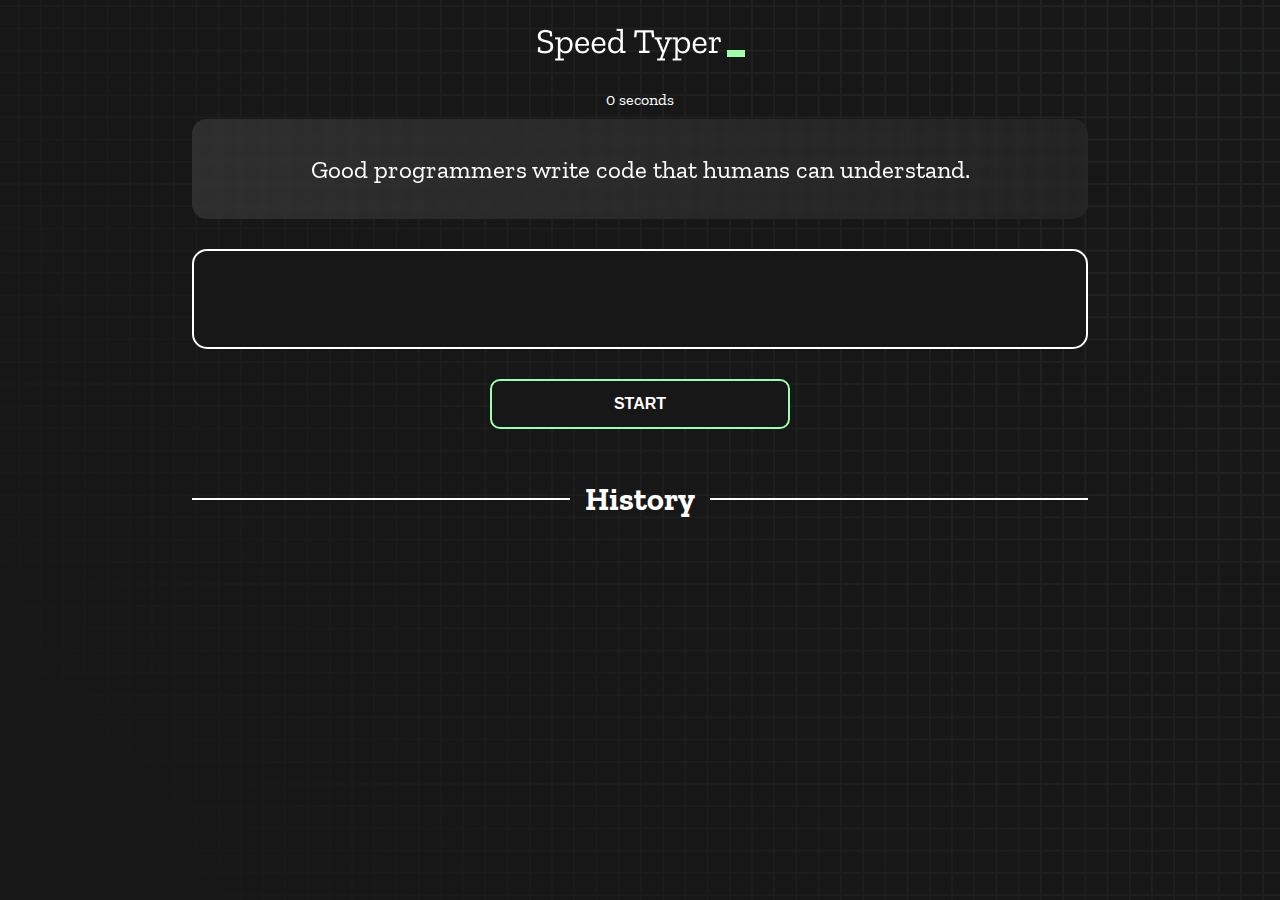
<file: index.html>
<!DOCTYPE html>
<html lang="en">
  <head>
    <meta charset="UTF-8" />
    <meta http-equiv="X-UA-Compatible" content="IE=edge" />
    <meta name="viewport" content="width=device-width, initial-scale=1.0" />
    <title>Speed Monster</title>
    <link rel="stylesheet" href="styles.css" />
    <link rel="preconnect" href="https://fonts.googleapis.com" />
    <link rel="preconnect" href="https://fonts.gstatic.com" crossorigin />
    <link
      href="https://fonts.googleapis.com/css2?family=Zilla+Slab:wght@300;400;500&display=swap"
      rel="stylesheet"
    />
  </head>
  <body>
    <h1 class="title"><img src="./logo.png" /></h1>
    <div id="show-time">0 seconds</div>

    <div class="box-container">
      <div id="question"></div>

      <div id="display" class="inactive"></div>

      <div class="buttons">
        <button id="starts">START</button>
      </div>

      <div class="divider-container">
        <div class="line"></div>
        <h1 class="title2">History</h1>
        <div class="line"></div>
      </div>
      <div id="histories"></div>
    </div>

    <div id="countdown"></div>
    <div id="modal-background" class="hidden"></div>
    <div id="result" class="hidden"></div>

    <script src="./history.js"></script>
    <script src="./script.js"></script>
  </body>
</html>
</file>
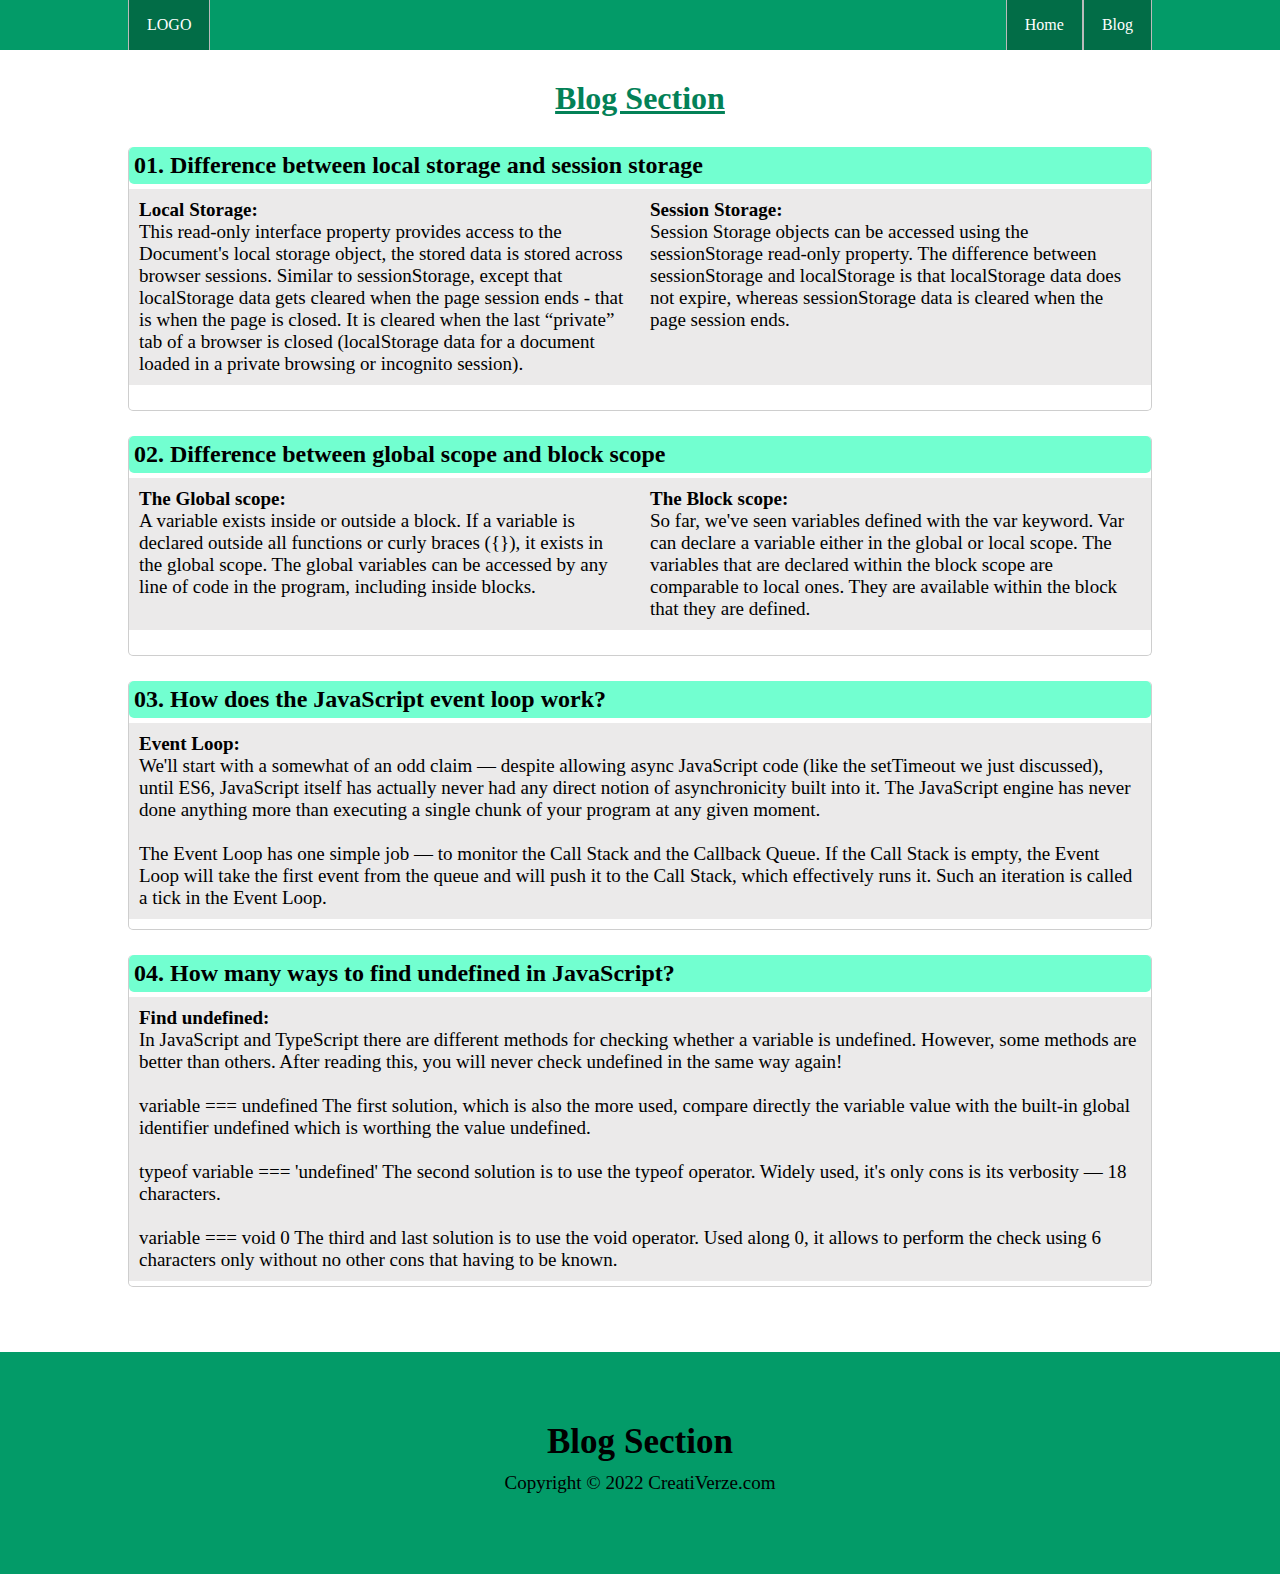
<file: blog.html>
<!DOCTYPE html>
<html lang="en">
  <head>
    <meta charset="UTF-8" />
    <meta http-equiv="X-UA-Compatible" content="IE=edge" />
    <meta name="viewport" content="width=device-width, initial-scale=1.0" />
    <title>Blog Section</title>
    <link rel="stylesheet" href="blog.css" />
  </head>
  <body>
    <header>
      <nav>
        <div class="navbar-color">
          <ul class="box-container">
            <li><a href="index.html">LOGO</a></li>
            <li style="float:right"><a class="" href="blog.html">Blog</a></li>
            <li style="float:right"><a href="index.html">Home</a></li>
          </ul>
        </div>
      </nav>
      <a style="color: rgb(3, 129, 87);" href="index.html"><h1 class="header-title">Blog Section</h1></a>
    </header>

    <main>
      <section class="box-container">
        <!-- ----------------------------- -->
        <div class="container">
          <h2 class="background-color">
            01. Difference between local storage and session storage
          </h2>
          <div class="flex-field">
            <p class="border-add">
              <b>Local Storage:</b> <br />
              This read-only interface property provides access to the
              Document's local storage object, the stored data is stored across
              browser sessions. Similar to sessionStorage, except that
              localStorage data gets cleared when the page session ends - that
              is when the page is closed. It is cleared when the last “private”
              tab of a browser is closed (localStorage data for a document
              loaded in a private browsing or incognito session).
            </p>

            <p class="border-add">
              <b>Session Storage:</b> <br />
              Session Storage objects can be accessed using the sessionStorage
              read-only property. The difference between sessionStorage and
              localStorage is that localStorage data does not expire, whereas
              sessionStorage data is cleared when the page session ends.
            </p>
          </div>
        </div>
        <!-- -------------------------- -->

        <!-- -------------------------- -->
        <div class="container">
          <h2 class="background-color">
            02. Difference between global scope and block scope
          </h2>
          <div class="flex-field">
            <p class="border-add">
              <b>The Global scope:</b> <br />
              A variable exists inside or outside a block. If a variable is
              declared outside all functions or curly braces ({}), it exists in
              the global scope. The global variables can be accessed by any line
              of code in the program, including inside blocks.
            </p>

            <p class="border-add">
              <b>The Block scope:</b> <br />
              So far, we've seen variables defined with the var keyword. Var can
              declare a variable either in the global or local scope. The
              variables that are declared within the block scope are comparable
              to local ones. They are available within the block that they are
              defined.
            </p>
          </div>
        </div>
        <!-- -------------------------- -->
        <!-- -------------------------- -->
        <div class="container">
          <h2 class="background-color">
            03. How does the JavaScript event loop work?
          </h2>
          <div class="margin-field">
            <p class="border-add" style="width: 100%">
              <b>Event Loop:</b> <br />We'll start with a somewhat of an odd
              claim — despite allowing async JavaScript code (like the
              setTimeout we just discussed), until ES6, JavaScript itself has
              actually never had any direct notion of asynchronicity built into
              it. The JavaScript engine has never done anything more than
              executing a single chunk of your program at any given moment.
              <br />
              <br />
              The Event Loop has one simple job — to monitor the Call Stack and
              the Callback Queue. If the Call Stack is empty, the Event Loop
              will take the first event from the queue and will push it to the
              Call Stack, which effectively runs it. Such an iteration is called
              a tick in the Event Loop.
            </p>
          </div>
        </div>
        <!-- -------------------------- -->
        <!-- -------------------------- -->
        <div class="container margin-field">
          <h2 class="background-color">
            04. How many ways to find undefined in JavaScript?
          </h2>
          <div class="">
            <p class="border-add" style="width: 100%">
              <b>Find undefined:</b> <br />In JavaScript and TypeScript there are
              different methods for checking whether a variable is undefined.
              However, some methods are better than others. After reading this,
              you will never check undefined in the same way again!
              <br /> <br>
              variable === undefined The first solution, which is also the more
              used, compare directly the variable value with the built-in global
              identifier undefined which is worthing the value undefined.
              <br /> <br>
              typeof variable === 'undefined' The second solution is to use the
              typeof operator. Widely used, it's only cons is its verbosity — 18
              characters. <br /> <br>
              variable === void 0 The third and last solution is to use the void
              operator. Used along 0, it allows to perform the check using 6
              characters only without no other cons that having to be known.
            </p>
          </div>
        </div>
        <!-- -------------------------- -->
      </section>
    </main>
    <!-- footer section start  -->
    <footer>
      <section>
        <div class="footer-area center">
          <h3 class="">Blog Section</h3>
          <p>Copyright © 2022 CreatiVerze.com</p>
        </div>
      </section>
    </footer>
    <!-- footer section end  -->
  </body>
</html>
</file>
<file: styles.css>
* {
  padding: 0;
  margin: 0;
  box-sizing: border-box;
}

body {
  background-image: url("./bg.png");
  background-size: cover;
  background-position: left top;
  font-family: "Zilla Slab", serif;
}

.box-container {
  width: 70%;
  margin: 0 auto;
}

#question {
  height: 100px;
  display: flex;
  align-items: center;
  justify-content: center;
  color: white;
  font-size: 25px;
  border-radius: 15px;
  background: rgb(255, 255, 255);
  background: linear-gradient(
    92.49deg,
    rgba(255, 255, 255, 0.1) 0.18%,
    rgba(255, 255, 255, 0.05) 99.85%
  );
  backdrop-filter: blur(5px);
  margin-bottom: 30px;
}

#display {
  height: 100px;
  display: flex;
  flex-wrap: wrap;
  align-items: center;
  padding-left: 5rem;
  color: white;
  font-size: 32px;
  background-color: #171717;
  border: 2px solid #9dffad;
  border-radius: 15px;
}

#countdown {
  position: fixed;
  height: 100vh;
  width: 100vw;
  background-color: rgba(0, 0, 0, 0.8);
  top: 0;
  left: 0;
  display: flex;
  align-items: center;
  justify-content: center;
  font-size: 3rem;
  color: white;
  display: none;
}
#result {
  position: fixed;
  top: 40%; 
  left: 50%;
  transform: translate(-50%, -50%);
  height: 250px;
  width: 400px;
  background-color: #171717;
  border-radius: 15px;
  border: 2px solid #9dffad;
  color: white;
  text-align: center;
  padding: 2rem;
}
#show-time{
  text-align: center;
  color: white;
  margin: 10px 0;
}

.green {
  color: #9dffad;
}
.red {
  color: #eb6565;
}
.bold {
  font-weight: 700;
}
.inactive {
  border: 2px solid white !important;
}
.hidden {
  display: none;
}
.title {
  text-align: center;
  color: white;
  margin: 20px 0;
}

.divider-container {
  height: 80px;
  display: flex;
  justify-content: center;
  align-items: center;
  gap: 15px;
  margin: 0 auto;
}

.line {
  height: 2px;
  background: white;
  width: 100%;
}

.title2 {
  color: white;
  display: block;
}

.buttons {
  display: flex;
  justify-content: center;
  margin: 30px 0;
}
button {
  padding: 10px 20px;
  border: none;
  font-size: 16px;
  font-weight: bold;
  width: 300px;
  height: 50px;
  color: white;
  background-color: #171717;
  border-radius: 10px;
  border: 2px solid #9dffad;
  cursor: pointer;
}

#histories {
  display: grid;
  grid-template-columns: repeat(3, 1fr);
  column-gap: 10px;
  row-gap: 1em;
  flex-wrap: wrap;
  justify-content: space-around;
}

.card {
  flex-direction: column;
  width: 100%;
  height: 100%;
  padding: 50px;
  display: flex;
  justify-content: space-between;
  align-items: center;
  padding: 20px 30px;
  color: white;
  border-radius: 15px;
  background: rgb(255, 255, 255);
  background: linear-gradient(
    92.49deg,
    rgba(255, 255, 255, 0.1) 0.18%,
    rgba(255, 255, 255, 0.05) 99.85%
  );
  backdrop-filter: blur(5px);
  margin-bottom: 30px;
}

#modal-background {
  background: rgb(255, 255, 255);
  background: linear-gradient(
    92.49deg,
    rgba(255, 255, 255, 0.1) 0.18%,
    rgba(255, 255, 255, 0.05) 99.85%
  );
  backdrop-filter: blur(5px);
  height: 100vh;
  width: 100%;
  position: fixed;
  top: 0;
}

@media only screen and (max-width: 700px) {
  .box-container {
    padding: 0 20px;
    width: 100%;
  }
  #histories {
    grid-template-columns: repeat(1, 1fr);
  }
  .card {
    flex-direction: column;
  }
}
</file>
<file: blog.css>
/* =================================
Blog section Start
================================= */
* {
  padding: 0;
  margin: 0;
  box-sizing: border-box;
}
.box-container {
  width: 80%;
  margin: 0 auto;
}
.navbar-color{
  background-color: rgb(3, 155, 104);
}
ul {
  list-style-type: none;
  margin: 0;
  padding: 0;
  overflow: hidden;
  background-color: rgb(3, 155, 104);
}

li {
  float: left;
  border-left:1px solid #bbb;
  border-right:1px solid #bbb;
}

li a {
  display: block;
  background-color: rgb(2, 109, 71);
  color: white;
  text-align: center;
  padding: 16px 18px;
  text-decoration: none;
}

li a:hover:not(.active) {
  background-color: rgb(1, 70, 47);
}

.container{
  border: 1px solid rgb(206, 206, 206);
  border-top: 0;
  border-radius: 5px;
  margin-bottom: 25px;
}
.header-title{
  padding: 30px;
  text-align: center;
}
.flex-field{
  display: flex;
  margin-bottom: 20px;
}
.background-color{
  background-color: rgb(114, 255, 208);
  padding: 5px;
  border-radius: 5px;
}
.border-add{
  /* border: 1px solid rgb(179, 177, 177); */
  margin: 5px 0;
  width: 50%;
  background-color: rgb(235, 234, 234);
}
p{
  font-size: 19px;
  padding: 10px;
}
.margin-field{
  margin-bottom: 10px;
}

.footer-area{
  margin-top: 65px;
}
.center {
  padding: 70px 0;
  background-color: rgb(3, 155, 104);
  font-size: 30px;
  text-align: center;
}

/* =================================
Blog section End
================================= */
</file>
